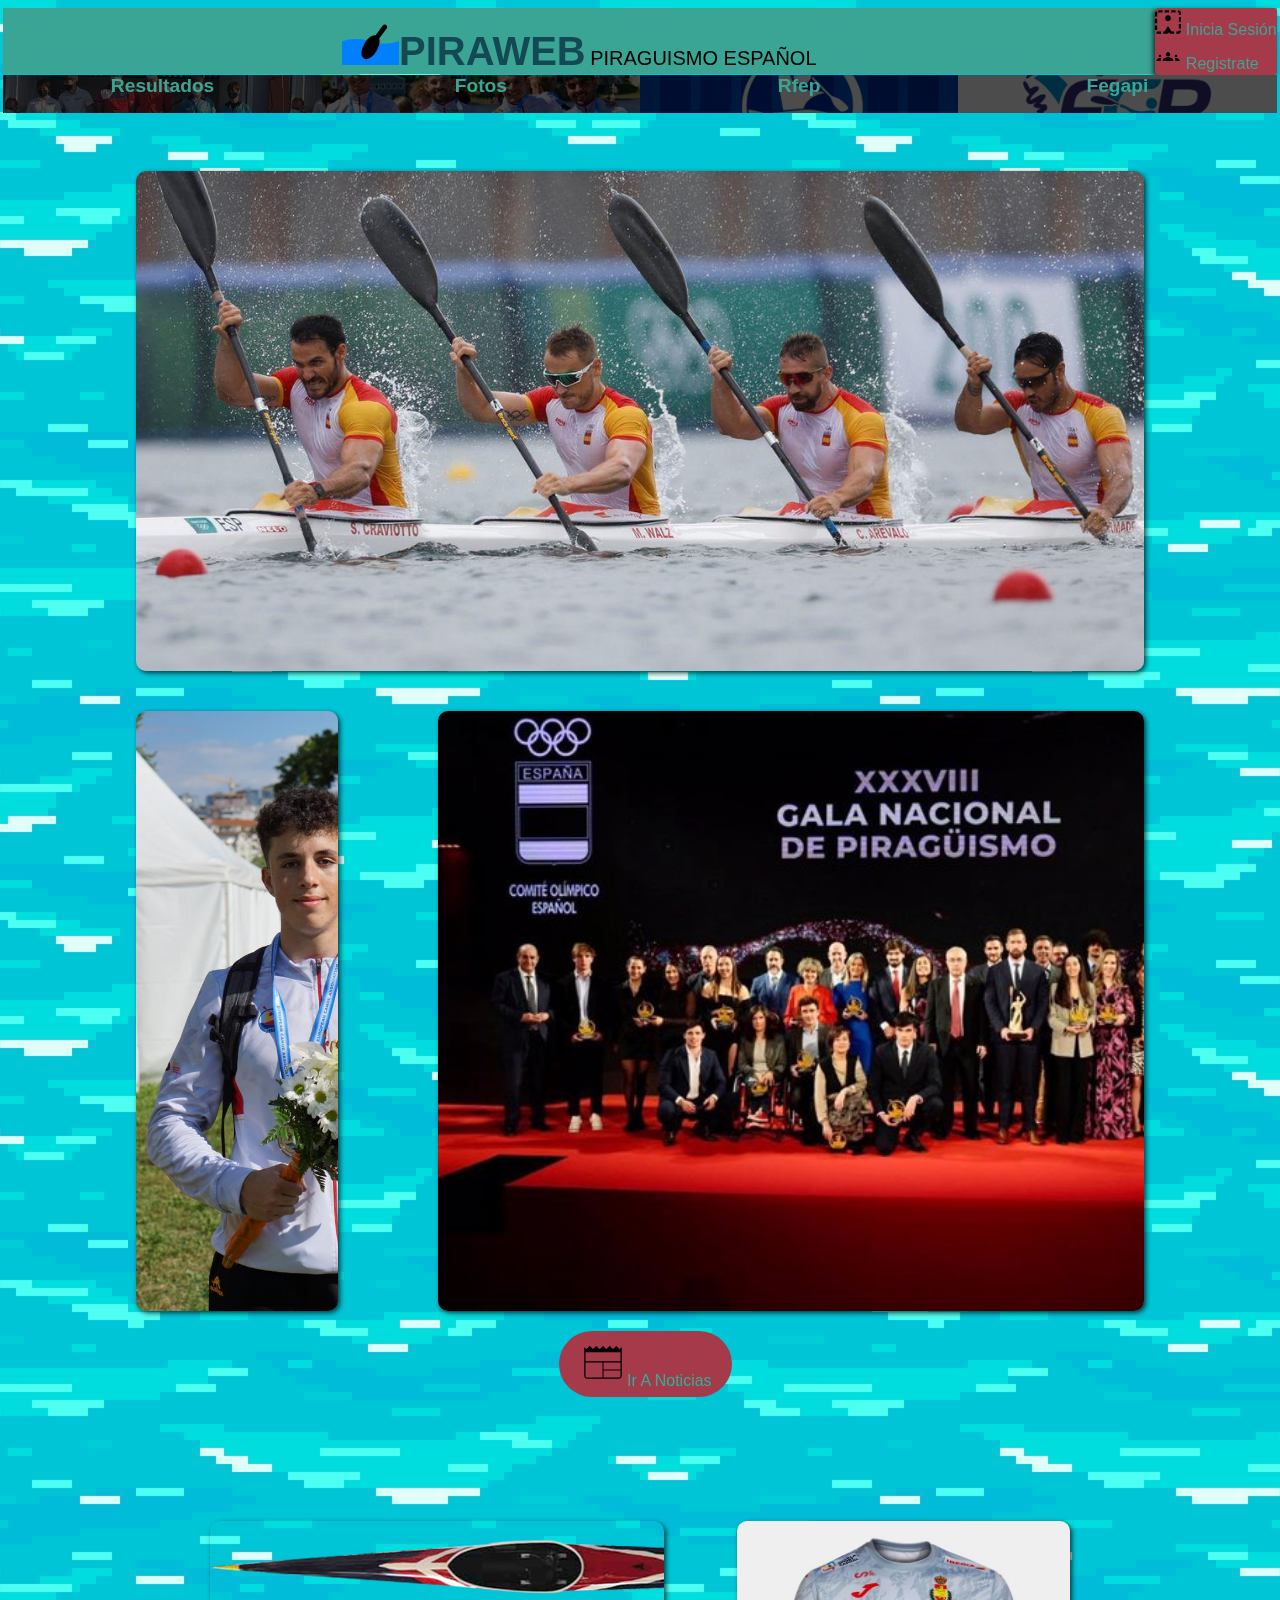
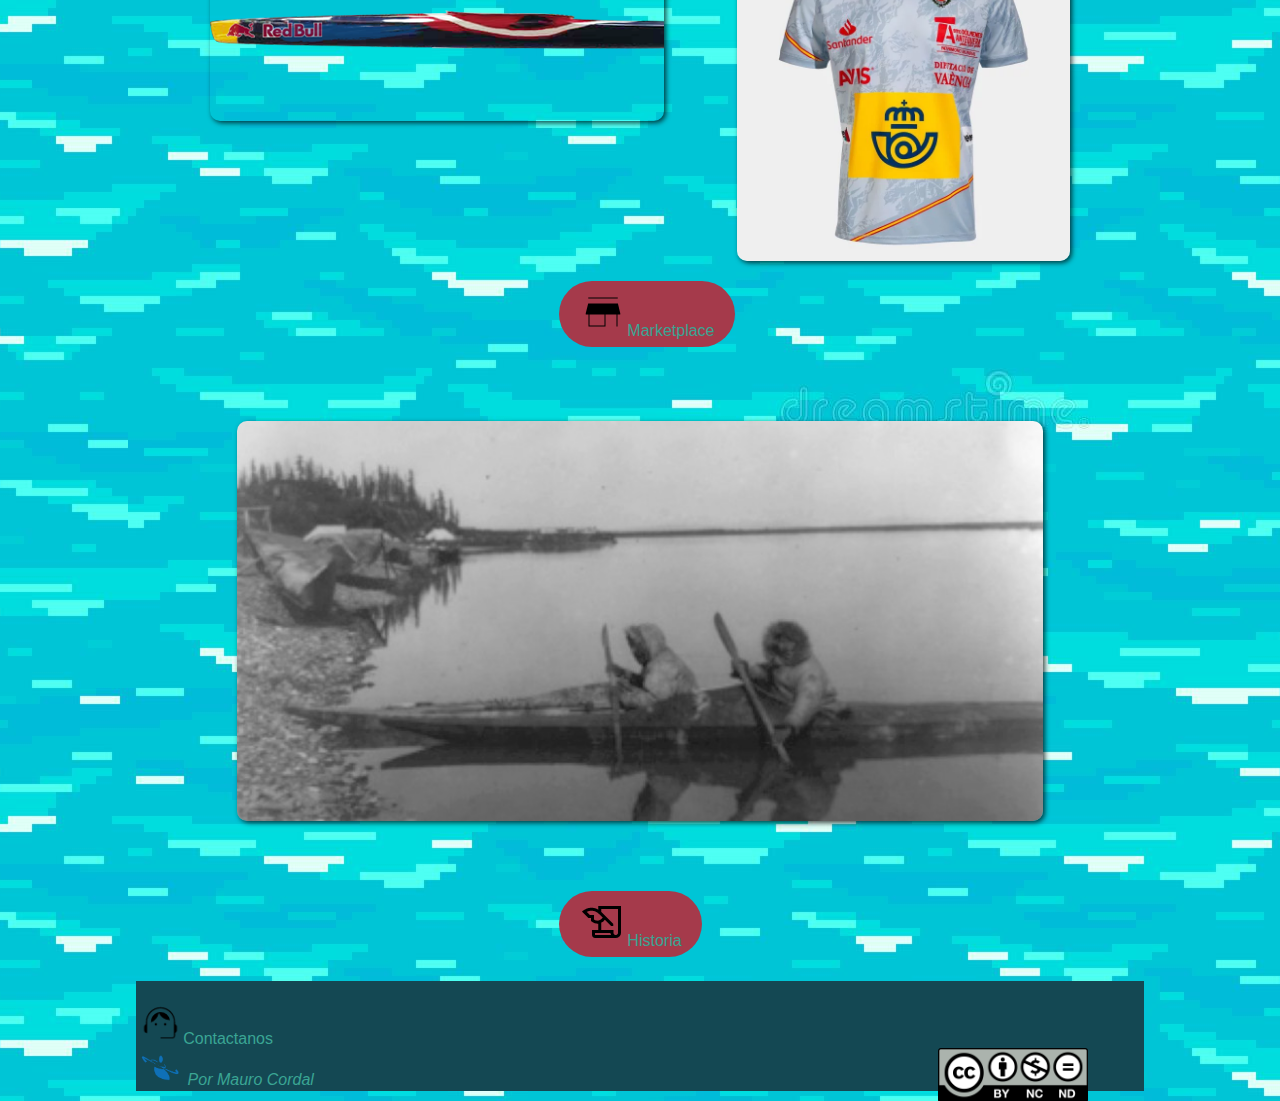
<file: index.html>
<!DOCTYPE html>
<html lang="es">
	<head>
		 <meta charset="UTF-8">
		 <link rel="stylesheet" href="assets/css/index.css">
		 <link rel="stylesheet" href="assets/css/style.css">
		 <title>Piraweb</title>
	</head>
	<body>
		<div id="pegajoso">
			<header>
				<a href="index.html" id="ainicio"><img src="./assets/svg/icono.svg" alt="inicio" class="inicio" id="prin"><span id="titulo">Piraweb</span></a>
				<span id="pires">Piraguismo español</span>
				<div id="ses">
					<a href="login.html"><img src="assets/svg/icono2.svg" alt="" class="regis"> inicia sesión</a>
					<a href="registro.html"><img src="assets/img/registro.png" alt="" class="regis"> registrate</a>
				</div>
			</header>
			<nav>
				<!-- cada enlace tendra una foto de fondo relacionada con su tema -->
				<div id="nave1">
				<a href="http://s1.prodain.com/altadispo/fgpkobalto/sportges/polaris/index.php?view=regatas">resultados</a>
				</div>
				<div>
					<a href="https://www.flickr.com/photos/rfepiraguismo">fotos</a>
				</div>
				<div>
					<a href="https://rfep.es/">rfep</a>

				</div>
				<div>
					<a href="https://www.fegapi.es/">fegapi</a>

				</div>
			</nav>
		</div>
		<section id="noti"class="ind">
			<div>
				<p>El mejor noticiero sobre piraguismo</p>
				<!-- <img src="./assets/img/podio.jpg" alt="podio español"> -->
			</div>
			<div>
				<p>Sigue toda la carrera deportiva de las jovenes promesas de nuestro pais</p>
				<!-- <img src="./assets/img/podio.jpg" alt="podio español"> -->
			</div>
			<div>
				<p>Enterate de todo antes que nadie, consulta los resultados de nuestros representantes o de las nuevas medidas de la federacion y descubre la forma de entrenar y aprende todo sobre las tecnicas de los profesionales</p>
				<!-- <img src="./assets/img/podio.jpg" alt="podio español"> -->
			</div>
		</section>
		<a href="blog.html" class="ov-btn-grow-skew-reverse"><img src="assets/img/noticias.png" alt="">ir a noticias</a>

		<section id="mark"class="ind">
			<div>
				<p>Encuentra grandes ofertas para comprar productos de este deporte o vender los tuyos, una pala o cualquier otra cosa y ademas te ganas un dinerito</p>
			</div>
			<div>
				<p>Compra con grandes ofertas los productos oficiales de la seleccion, clubs o marcas</p>
			</div>
		</section>
		<a href="muestrario.html" class="ov-btn-grow-skew-reverse"><img src="assets/img/tienda.png" alt="tienda">Marketplace</a>
		<section id="hist" class="ind">
			<div>
				<p>Aprende sobre los comienzos de este deporte</p>
			</div>
		</section>
		<a href="extra.html" class="ov-btn-grow-skew-reverse"><img src="assets/img/hist0.png" alt="tienda">Historia</a>
		<footer>
			<hr>
			<a href="contacto.html" ><img src="assets/img/contacta.png" alt="Contactanos" class="inicio">Contactanos</a><br>
			<a href="index.html" id="ainicio"><img src="assets/img/imglogo.png" alt="inicio" class="inicio"><address> por Mauro Cordal</address></a>
			<img src="./assets/img/cc.png" alt="licencia cc" id="pie">
		</footer>
	</div>
	</body>
</html>
</file>
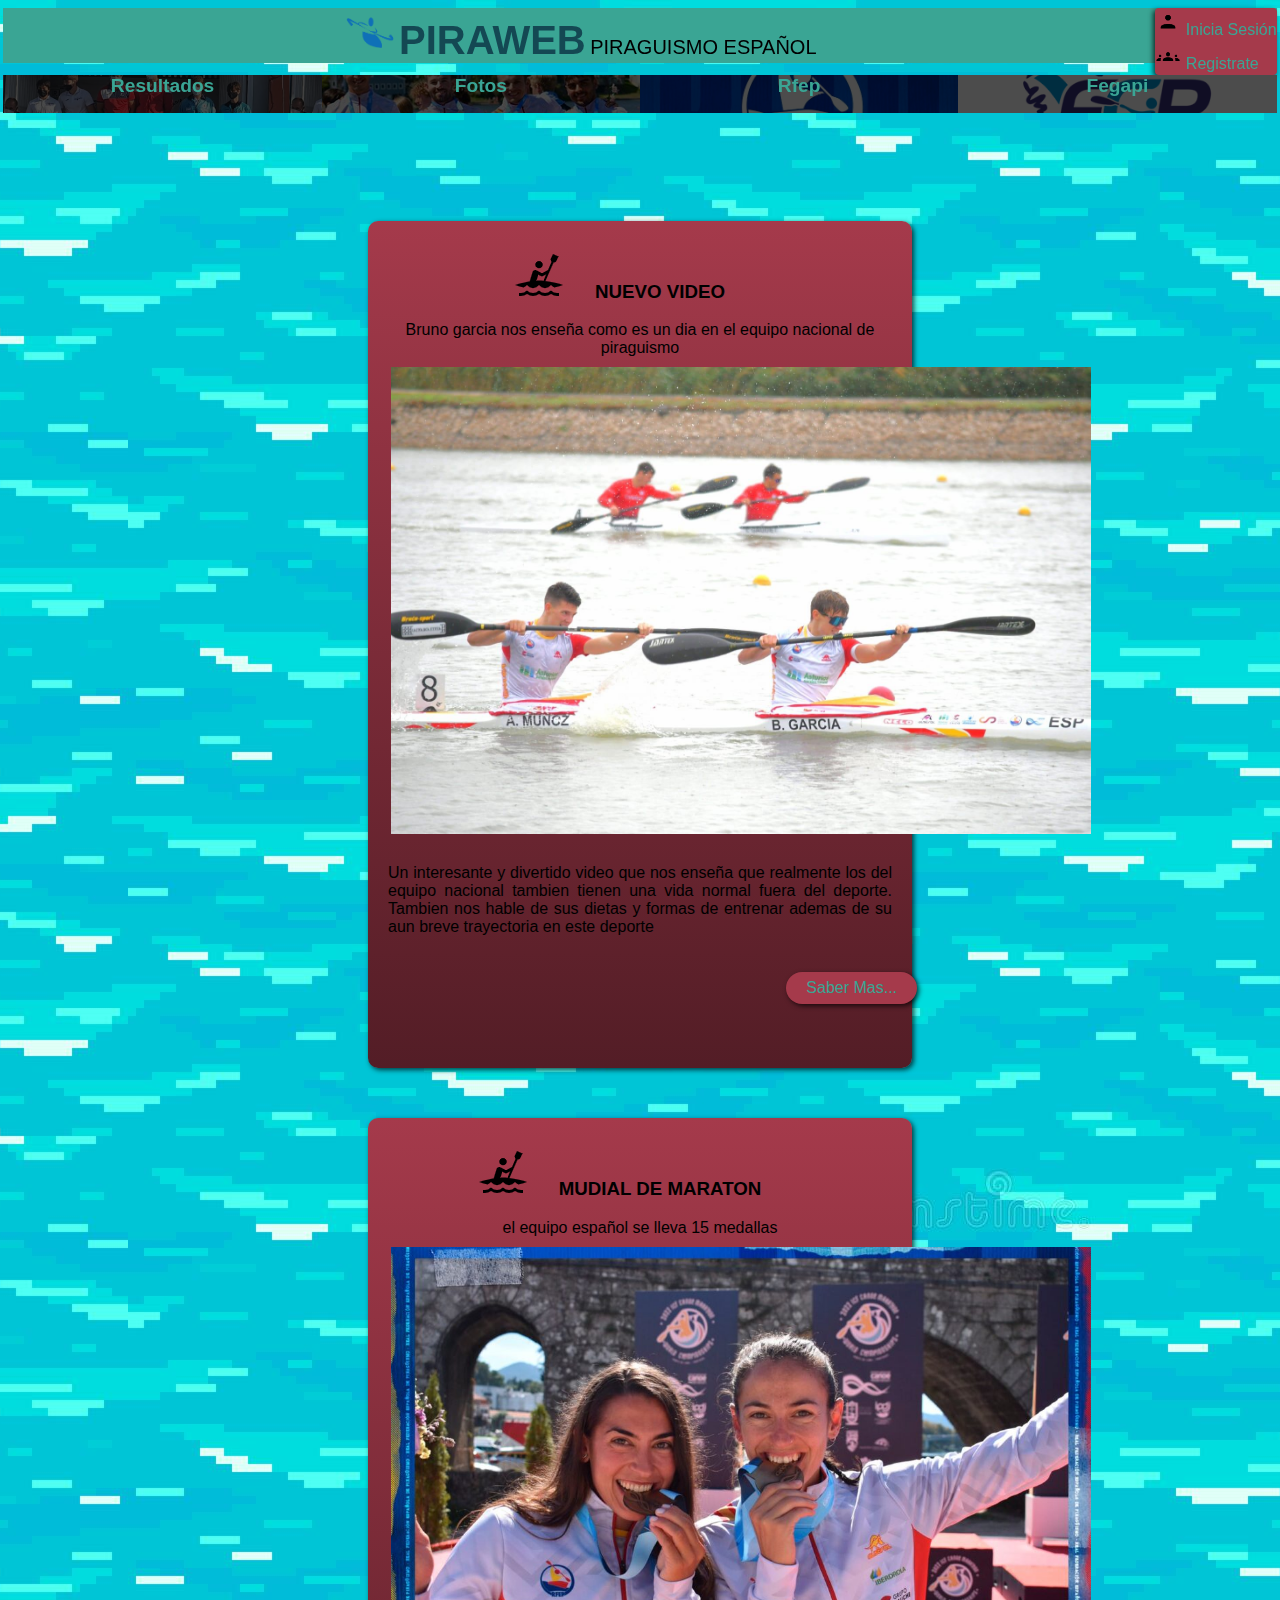
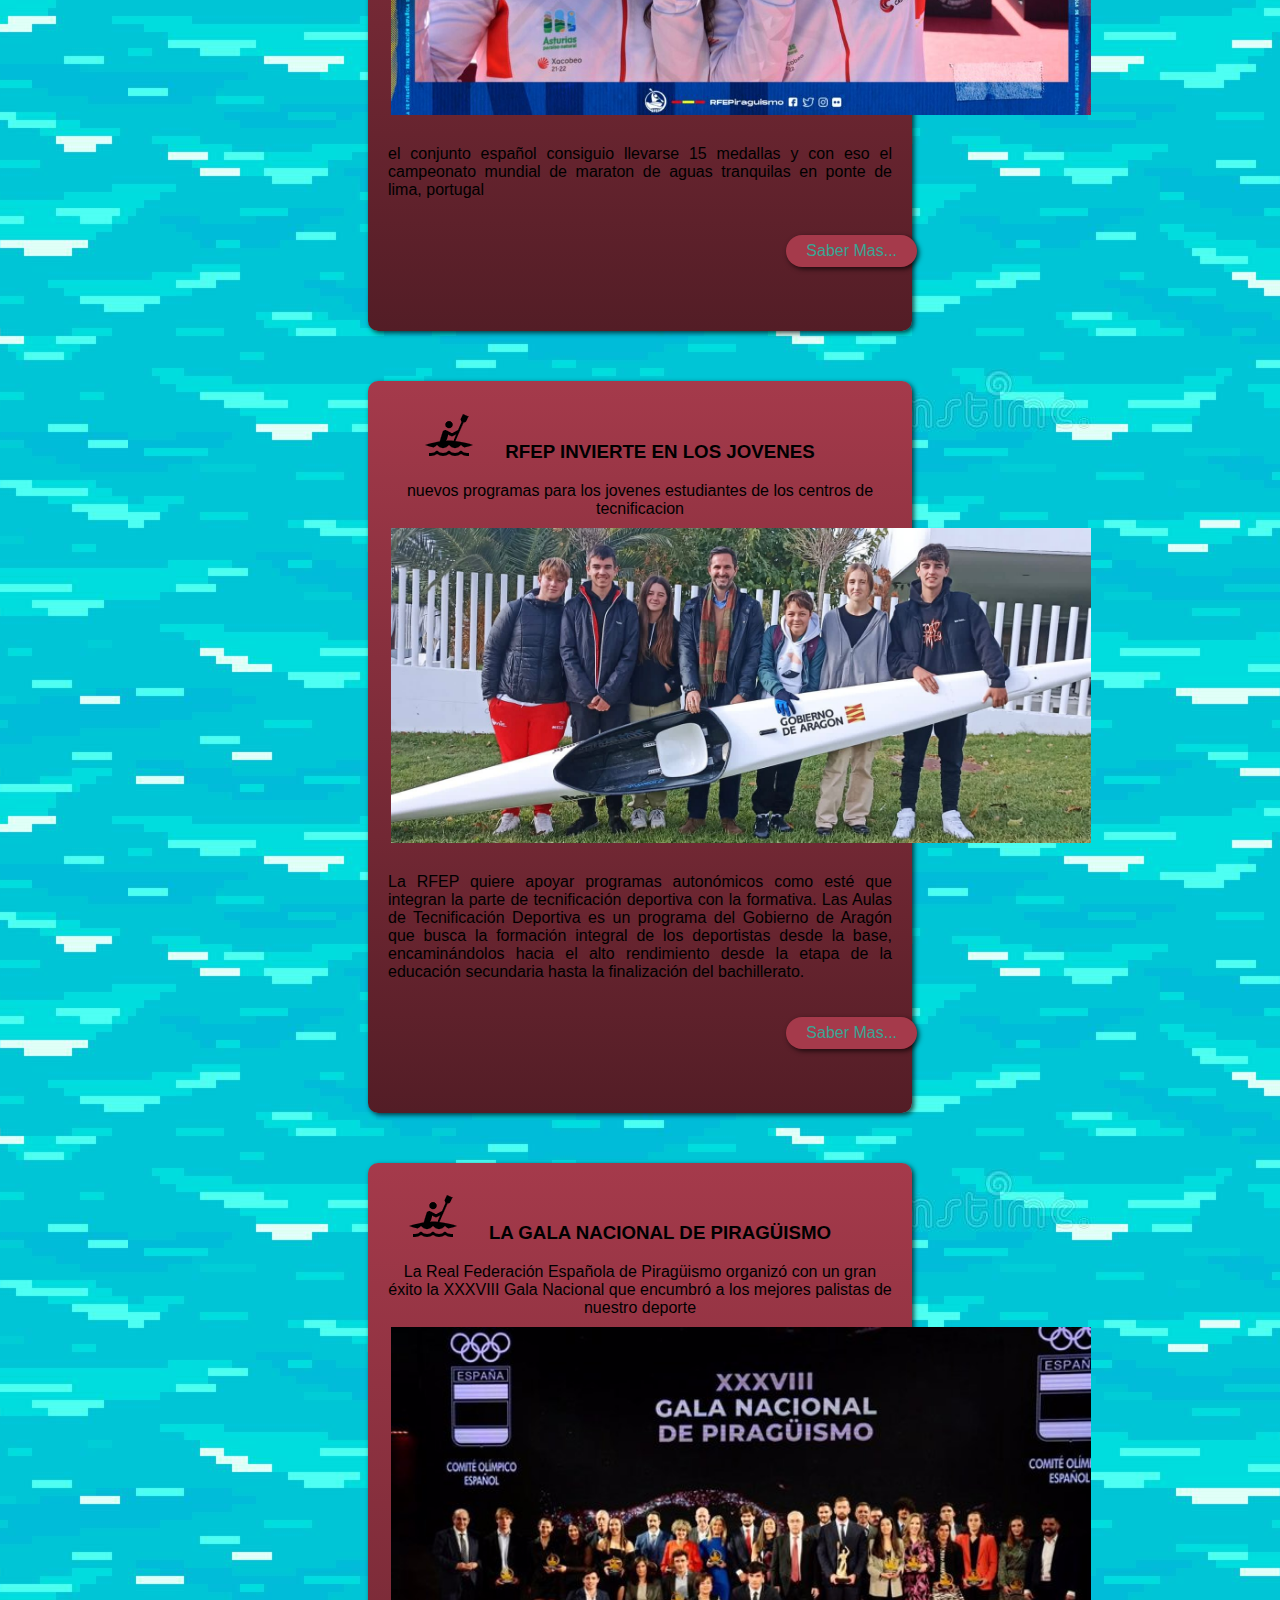
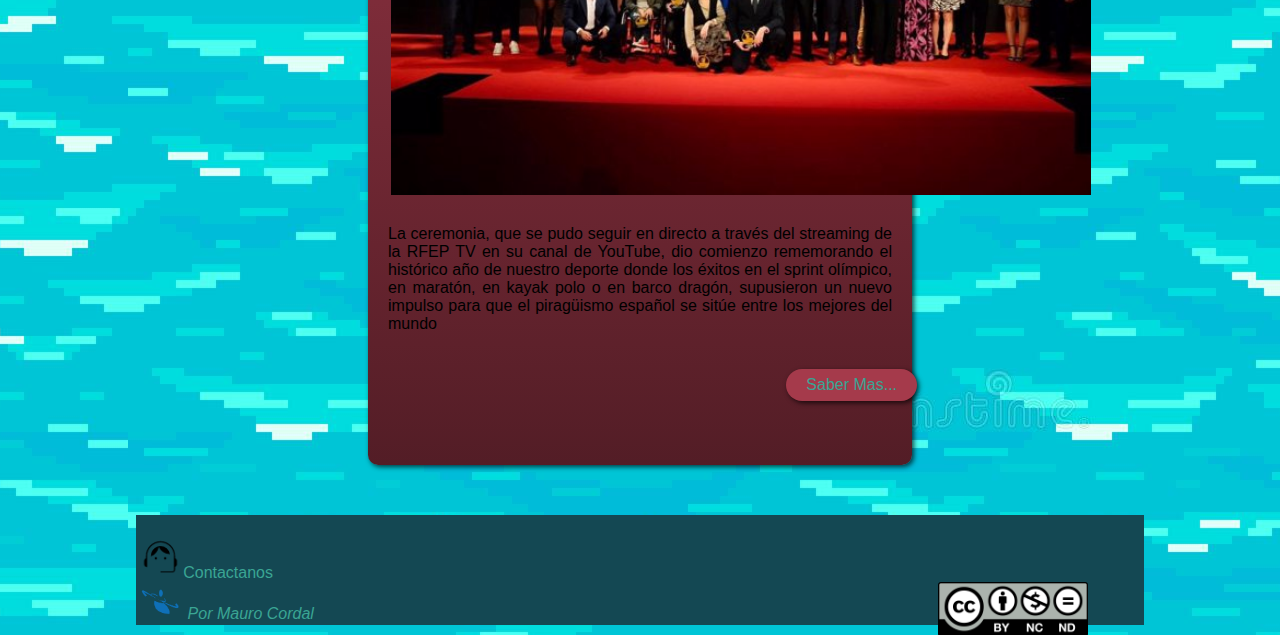
<file: blog.html>
<!DOCTYPE html>
<html lang="es">
	<head>
		 <meta charset="UTF-8">
		 <link rel="stylesheet" href="assets/css//blog.css">
		 <link rel="stylesheet" href="assets/css/style.css">
		 <title>Piraweb</title>
	</head>
	<body>
		<div id="pegajoso">
			<header>
				<a href="index.html" id="ainicio"><img src="assets/img/imglogo.png" alt="inicio" class="inicio" id="prin"><span id="titulo">Piraweb</span></a>
				<span id="pires">Piraguismo español</span>
				<div id="ses">
					<a href="login.html"><img src="assets/img/inicia.png" alt="" class="regis"> inicia sesión</a>
					<a href="registro.html"><img src="assets/img/registro.png" alt="" class="regis"> registrate</a>
				</div>
			</header>
			<nav>
				<!-- cada enlace tendra una foto de fondo relacionada con su tema -->
				<div id="nave1">
				<a href="http://s1.prodain.com/altadispo/fgpkobalto/sportges/polaris/index.php?view=regatas">resultados</a>
				</div>
				<div>
					<a href="https://www.flickr.com/photos/rfepiraguismo">fotos</a>
				</div>
				<div>
					<a href="https://rfep.es/">rfep</a>

				</div>
				<div>
					<a href="https://www.fegapi.es/">fegapi</a>

				</div>
			</nav>
		</div>
		<article>
			<h3>nuevo video</h3>
			<div class="descripcion">Bruno garcia nos enseña como es un dia en el equipo nacional de piraguismo</div>
			<img class="blog" src="./assets/img/blog1.jpg" alt="caratula del video">
			<p>Un interesante y divertido video que nos enseña que realmente los del equipo nacional tambien tienen una vida normal fuera del deporte. Tambien nos hable de sus dietas y formas de entrenar ademas de su aun breve trayectoria en este deporte</p>
			<a href="https://www.youtube.com/watch?v=urh3ub0vXGw"  class="ov-btn-grow-skew-reverse">Saber mas...</a>
		</article>
		<article>
			<h3>mudial de maraton</h3>
			<div class="descripcion">el equipo español se lleva 15 medallas</div>
			<img class="blog" src="./assets/img/blog2.jpeg" alt="noticia">
			<p>el conjunto español consiguio llevarse 15 medallas y con eso el campeonato mundial de maraton de aguas tranquilas en ponte de lima, portugal</p>
			<a href="https://rfep.es/espana-conquista-15-medallas-en-el-mundial-de-maraton/" class="ov-btn-grow-skew-reverse">Saber mas...</a>
		</article>
		<article>
			<h3>rfep invierte en los jovenes</h3>
			<div class="descripcion">nuevos programas para los jovenes estudiantes de los centros de tecnificacion</div>
			<img class="blog" src="./assets/img/blog3.jpeg" alt="noticia">
			<p>La RFEP quiere apoyar programas autonómicos como esté que integran la parte de tecnificación deportiva con la formativa. Las Aulas de Tecnificación Deportiva es un programa del Gobierno de Aragón que busca la formación integral de los deportistas desde la base, encaminándolos hacia el alto rendimiento desde la etapa de la educación secundaria hasta la finalización del bachillerato.</p>
			<a href="https://rfep.es/la-rfep-da-apoyo-al-programa-aulas-de-tecnificacion-deportiva/" class="ov-btn-grow-skew-reverse">Saber mas...</a>
		</article>
		<article>
			<h3>La Gala Nacional de Piragüismo</h3>
			<div class="descripcion">La Real Federación Española de Piragüismo organizó con un gran éxito la XXXVIII Gala Nacional que encumbró a los mejores palistas de nuestro deporte</div>
			<img class="blog" src="./assets/img/ind3.jpg" alt="noticia">
			<p>La ceremonia, que se pudo seguir en directo a través del streaming de la RFEP TV en su canal de YouTube, dio comienzo rememorando el histórico año de nuestro deporte donde los éxitos en el sprint olímpico, en maratón, en kayak polo o en barco dragón, supusieron un nuevo impulso para que el piragüismo español se sitúe entre los mejores del mundo</p>
			<a href="https://rfep.es/la-rfep-da-apoyo-al-programa-aulas-de-tecnificacion-deportiva/" class="ov-btn-grow-skew-reverse">Saber mas...</a>
		</article>
		<footer>
			<hr>
			<a href="contacto.html" ><img src="assets/img/contacta.png" alt="Contactanos" class="inicio">Contactanos</a><br>
			<a href="index.html" id="ainicio"><img src="assets/img/imglogo.png" alt="inicio" class="inicio" ><address> por Mauro Cordal</address></a>
			<img src="./assets/img/cc.png" alt="licencia cc" id="pie">
		</footer>
	</body>
</html>
</file>
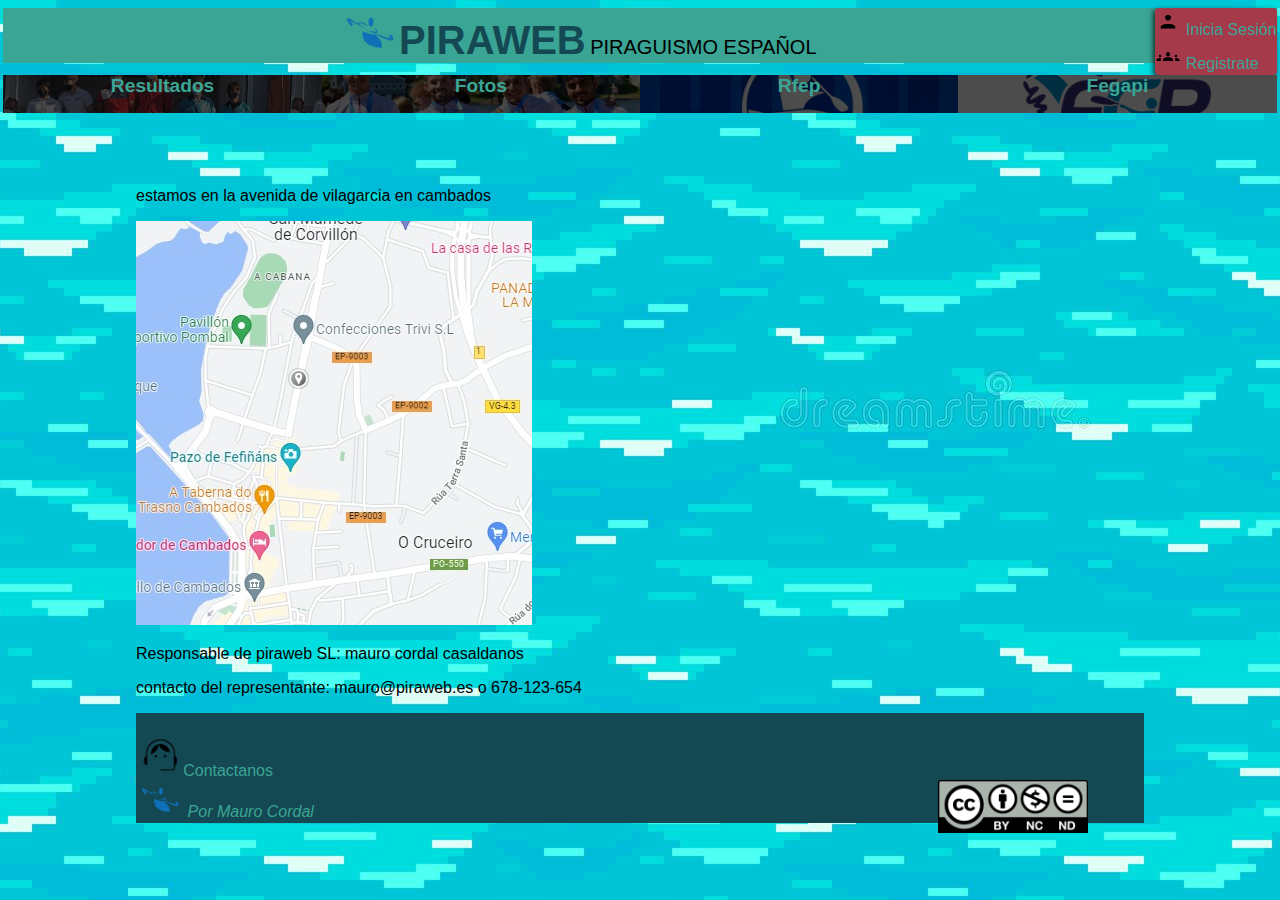
<file: contacto.html>
<!DOCTYPE html>
<html lang="es">
	<head>
		 <link rel="stylesheet" href="assets/css/style.css">
		 <meta charset="UTF-8">
		 <title>piraweb</title>
	</head>
	<body>
		<div id="pegajoso">
			<header>
				<a href="index.html" id="ainicio"><img src="assets/img/imglogo.png" alt="inicio" class="inicio"><span id="titulo">Piraweb</span></a>
				<span id="pires">Piraguismo español</span>
				<div id="ses">
					<a href="login.html"><img src="assets/img/inicia.png" alt="" class="regis"> inicia sesión</a>
					<a href="registro.html"><img src="assets/img/registro.png" alt="" class="regis"> registrate</a>
				</div>
			</header>
			<nav>
				<!-- cada enlace tendra una foto de fondo relacionada con su tema -->
				<div id="nave1">
				<a href="http://s1.prodain.com/altadispo/fgpkobalto/sportges/polaris/index.php?view=regatas">resultados</a>
				</div>
				<div>
					<a href="https://www.flickr.com/photos/rfepiraguismo">fotos</a>
				</div>
				<div>
					<a href="https://rfep.es/">rfep</a>

				</div>
				<div>
					<a href="https://www.fegapi.es/">fegapi</a>

				</div>
			</nav>
		</div>
		<div>
			<p>estamos en la avenida de vilagarcia en cambados</p>
			<img src="./assets/img/dire.jpg" alt="pisos">
			<p>Responsable de piraweb SL: mauro cordal casaldanos</p>
			<p>contacto del representante: mauro@piraweb.es o 678-123-654</p>
		</div>
		<footer>
			<hr>
			<a href="contacto.html" ><img src="assets/img/contacta.png" alt="Contactanos" class="inicio">Contactanos</a><br>
			<a href="index.html" id="ainicio"><img src="assets/img/imglogo.png" alt="inicio" class="inicio"><address> por Mauro Cordal</address></a>
			<img src="./assets/img/cc.png" alt="licencia cc" id="pie">
		</footer>
	</body>
</html>
</file>
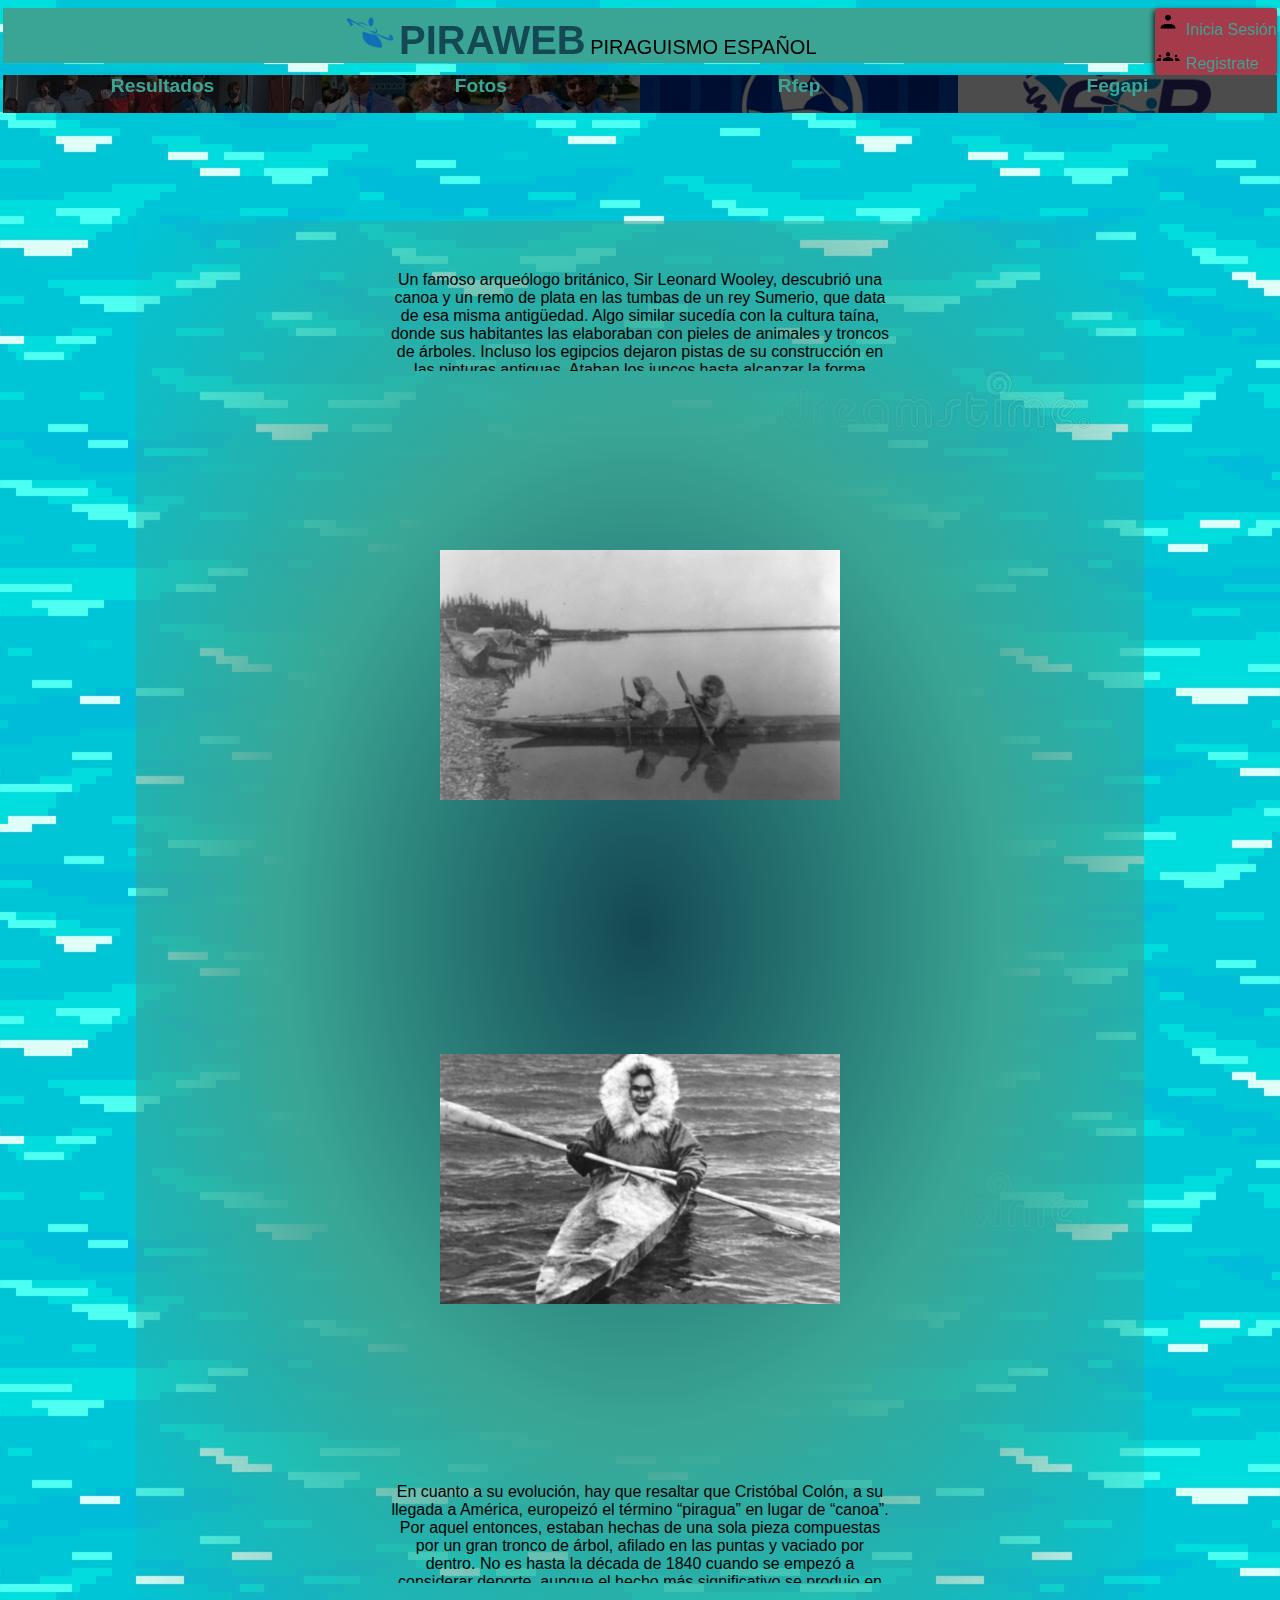
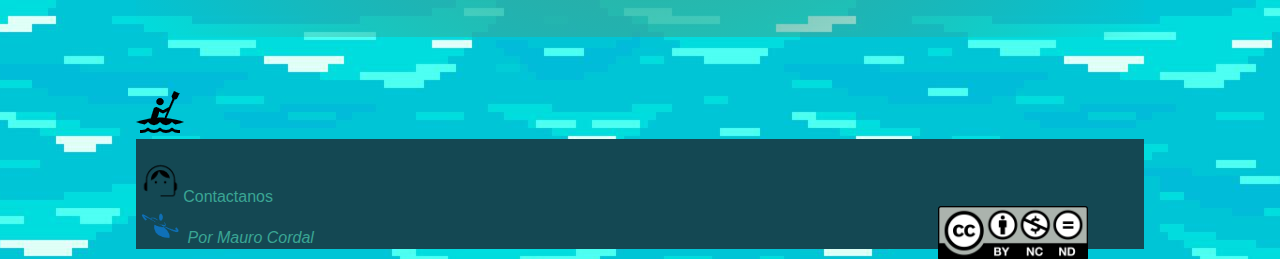
<file: extra.html>
<!DOCTYPE html>
<html lang="es">
	<head>
		 <meta charset="UTF-8">
		 <link rel="stylesheet" href="assets/css/extra.css">
		 <link rel="stylesheet" href="assets/css/style.css">
		 <title>Piraweb</title>
	</head>
	<body>
		<div id="pegajoso">
			<header>
				<a href="index.html" id="ainicio"><img src="assets/img/imglogo.png" alt="inicio" class="inicio" id="prin"><span id="titulo">Piraweb</span></a>
				<span id="pires">Piraguismo español</span>
				<div id="ses">
					<a href="login.html"><img src="assets/img/inicia.png" alt="" class="regis"> inicia sesión</a>
					<a href="registro.html"><img src="assets/img/registro.png" alt="" class="regis"> registrate</a>
				</div>
			</header>
			<nav>
				<!-- cada enlace tendra una foto de fondo relacionada con su tema -->
				<div id="nave1">
				<a href="http://s1.prodain.com/altadispo/fgpkobalto/sportges/polaris/index.php?view=regatas">resultados</a>
				</div>
				<div>
					<a href="https://www.flickr.com/photos/rfepiraguismo">fotos</a>
				</div>
				<div>
					<a href="https://rfep.es/">rfep</a>

				</div>
				<div>
					<a href="https://www.fegapi.es/">fegapi</a>

				</div>
			</nav>
		</div>
        <div id="pag">
			<div>
				<p>Un famoso arqueólogo británico, Sir Leonard Wooley, descubrió una canoa y un remo de plata en las tumbas de un rey Sumerio, que data de esa misma antigüedad. Algo similar sucedía con la cultura taína, donde sus habitantes las elaboraban con pieles de animales y troncos de árboles. Incluso los egipcios dejaron pistas de su construcción en las pinturas antiguas. Ataban los juncos hasta alcanzar la forma deseada para desplazarse por los ríos.
					De cualquier manera, la idea de montar sobre “una embarcación sin cubierta”, como definió en su día Garcilaso de la Vega, es muy antigua. Tanto como la necesidad del hombre de desplazarse sobre el agua.</p>
				<img src="./assets/img/hist.jpg" alt="">
			</div>
			<div>
				<img src="./assets/img/hist2.jpg" alt="">
				<p>En cuanto a su evolución, hay que resaltar que Cristóbal Colón, a su llegada a América, europeizó el término “piragua” en lugar de “canoa”. Por aquel entonces, estaban hechas de una sola pieza compuestas por un gran tronco de árbol, afilado en las puntas y vaciado por dentro.
					No es hasta la década de 1840 cuando se empezó a considerar deporte, aunque el hecho más significativo se produjo en 1865 gracias a John MacGregor. Este abogado inglés construyó el kayak Rob Roy con el que navegó por los ríos de gran parte de Europa y África ayudado con un remo de doble pala.
					Dados los increíbles avances como el de William Fronde (a más largura del kayak, más velocidad), se formalizó como deporte olímpico en los JJOO de Berlín en 1936. En España no fue hasta 1959 cuando se creó la Federación Española de Piragüismo, solicitado por varios clubes para reclamar su importancia como deporte.
					A día de hoy, gracias al avance de la tecnología y la construcción de mejores materiales, permite que se pueda practicar en distintas modalidades.</p>
			</div>
		</div>
		<img src="./assets/img/kaya.png" alt="" id="kaya">
        <footer>
			<hr>
			<a href="contacto.html" ><img src="assets/img/contacta.png" alt="Contactanos" class="inicio">Contactanos</a><br>
			<a href="index.html" id="ainicio"><img src="assets/img/imglogo.png" alt="inicio" class="inicio"><address> por Mauro Cordal</address></a>
			<img src="./assets/img/cc.png" alt="licencia cc" id="pie">
		</footer>
	</body>
</html>
</file>
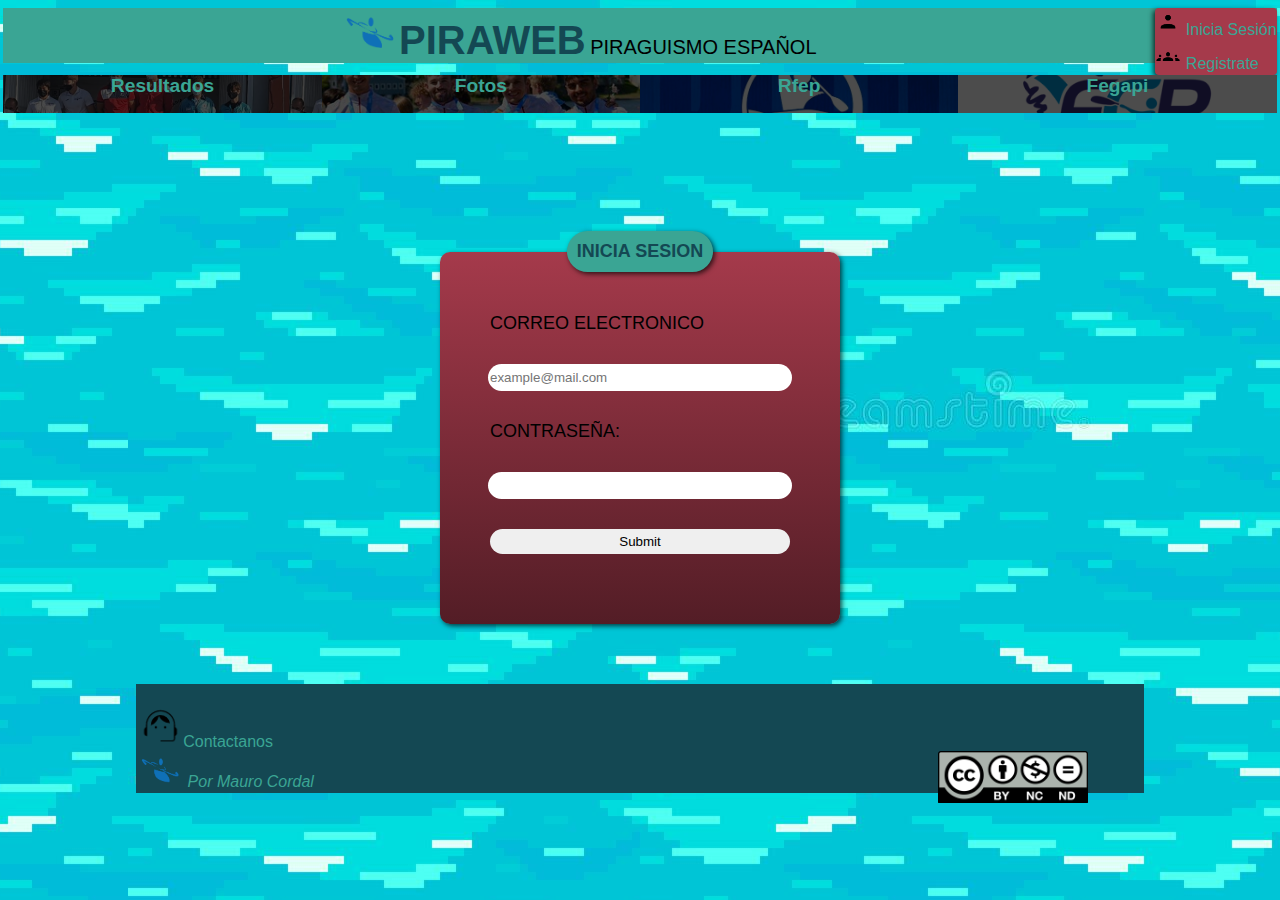
<file: login.html>
<!DOCTYPE html>
<html lang="es">
	<head>
		<link rel="stylesheet" href="assets/css/form.css">
		<link rel="stylesheet" href="assets/css/style.css">
		 <meta charset="UTF-8">
		 <title>Piraweb</title>
	</head>
	<body>
		<div id="pegajoso">
			<header>
				<a href="index.html" id="ainicio"><img src="assets/img/imglogo.png" alt="inicio" class="inicio" id="prin"><span id="titulo">Piraweb</span></a>
				<span id="pires">Piraguismo español</span>
				<div id="ses">
					<a href="login.html"><img src="assets/img/inicia.png" alt="" class="regis"> inicia sesión</a>
					<a href="registro.html"><img src="assets/img/registro.png" alt="" class="regis"> registrate</a>
				</div>
			</header>
			<nav>
				<!-- cada enlace tendra una foto de fondo relacionada con su tema -->
				<div id="nave1">
				<a href="http://s1.prodain.com/altadispo/fgpkobalto/sportges/polaris/index.php?view=regatas">resultados</a>
				</div>
				<div>
					<a href="https://www.flickr.com/photos/rfepiraguismo">fotos</a>
				</div>
				<div>
					<a href="https://rfep.es/">rfep</a>

				</div>
				<div>
					<a href="https://www.fegapi.es/">fegapi</a>

				</div>
			</nav>
		</div>
		<form><fieldset>
			<legend>inicia sesion</legend>
			<label for="email">Correo electronico</label>
			<input type="email" id="email" name="email" placeholder="example@mail.com" required>
			<label for="ps1">Contraseña:</label>
            <input type="password" name="ps1" id="ps1" required>
			<input type="submit">
		</fieldset></form>

		<footer>
			<hr>
			<a href="contacto.html" ><img src="assets/img/contacta.png" alt="Contactanos" class="inicio">Contactanos</a><br>
			<a href="index.html" id="ainicio"><img src="assets/img/imglogo.png" alt="inicio" class="inicio"><address> por Mauro Cordal</address></a>
			<img src="./assets/img/cc.png" alt="licencia cc" id="pie">
		</footer>
	</body>
</html>
</file>
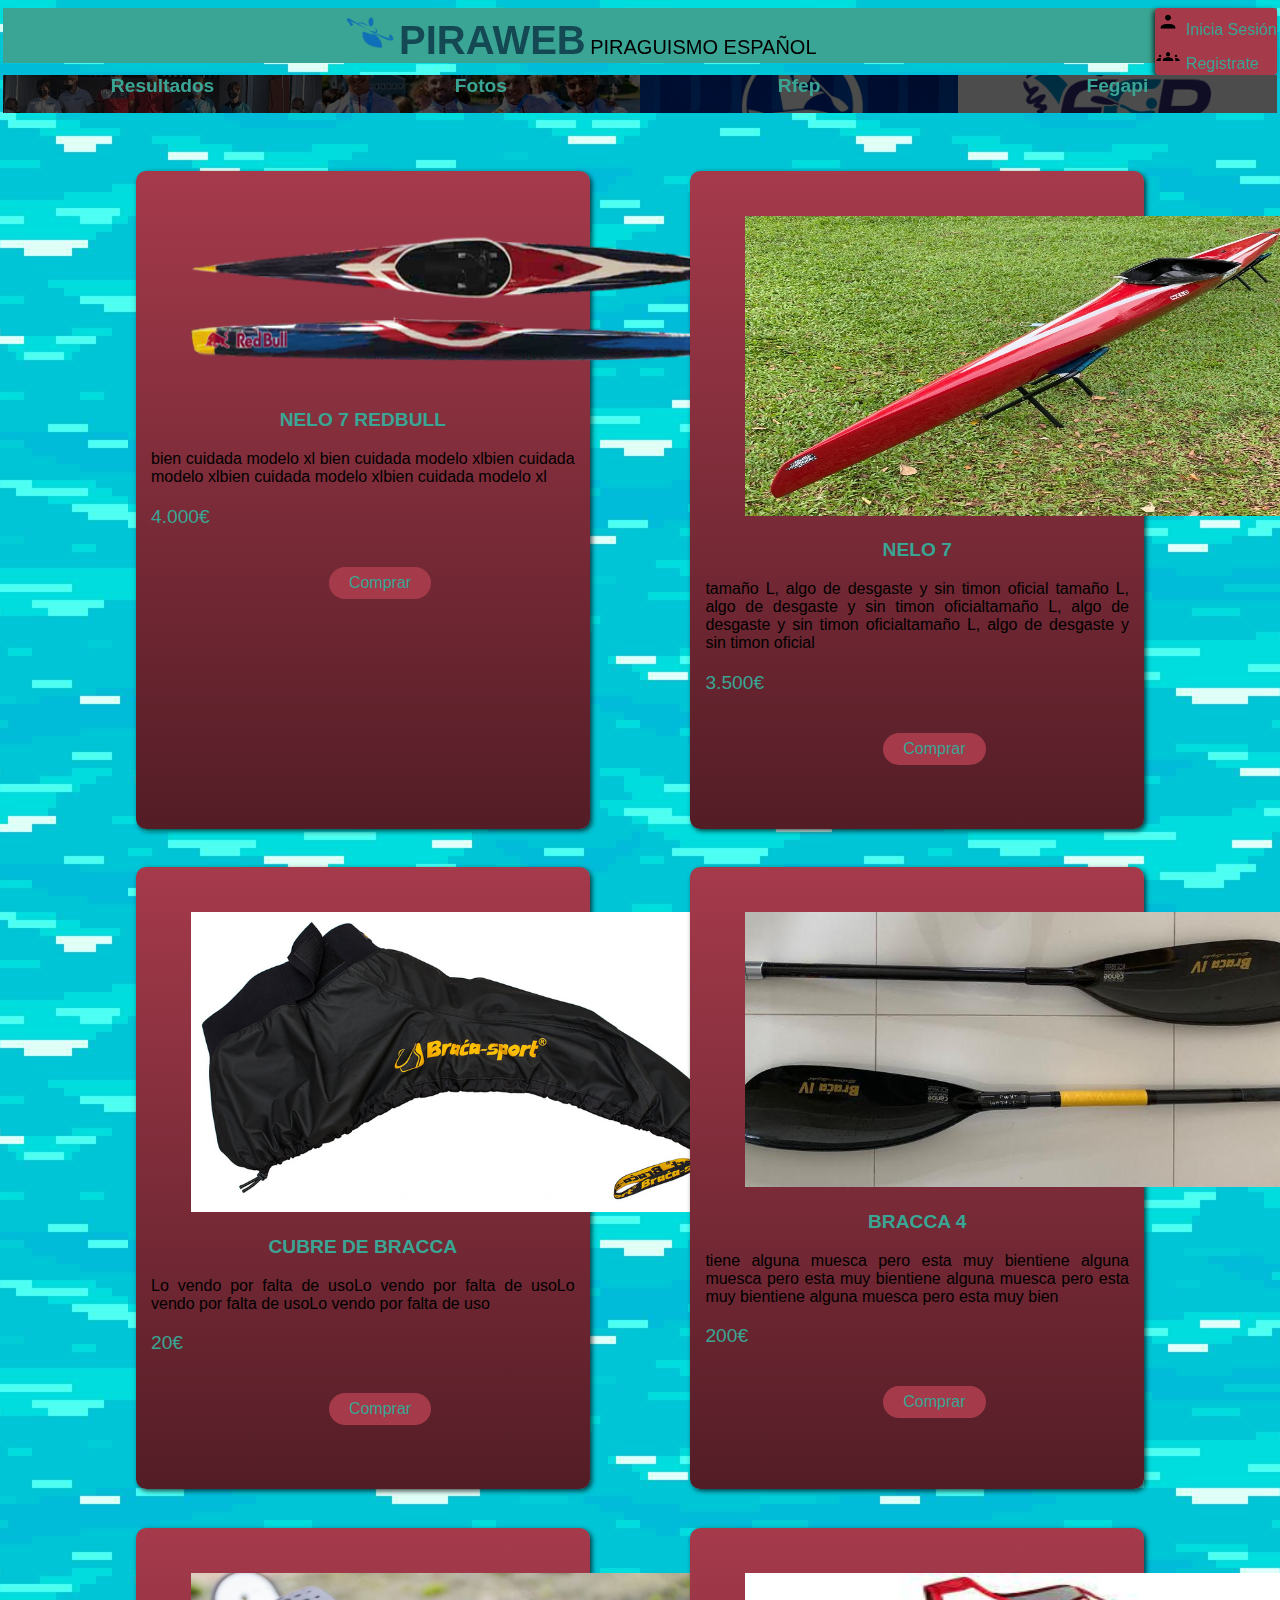
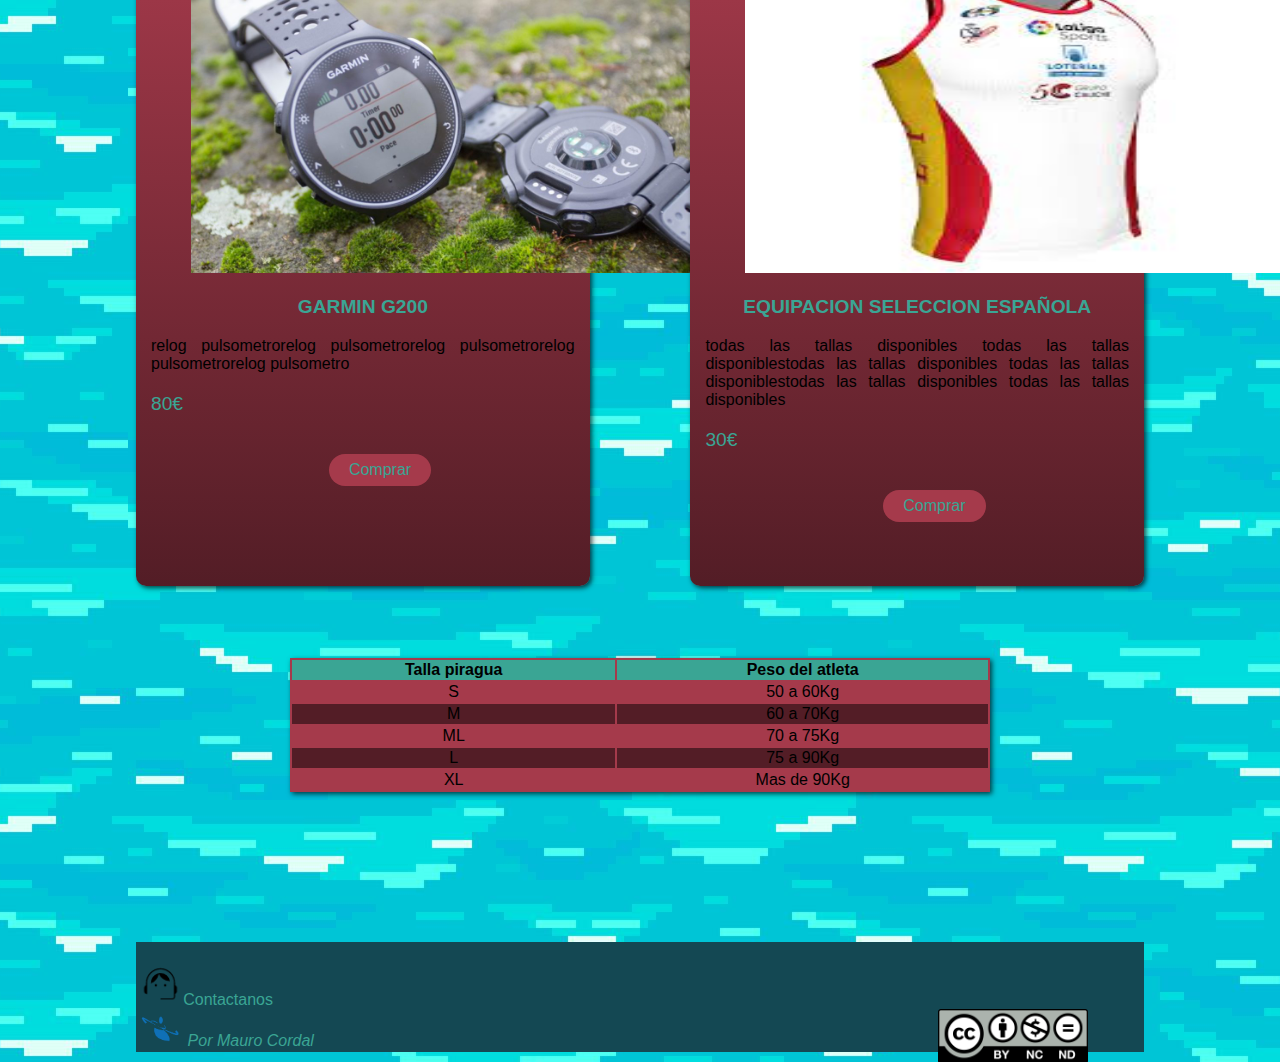
<file: muestrario.html>
<!DOCTYPE html>
<html lang="es">
	<head>
		 <link rel="stylesheet" href="assets/css/muestrario.css">
		 <link rel="stylesheet" href="assets/css/style.css">
		 <meta charset="UTF-8">
		 <title>Piraweb</title>
	</head>
	<body>
		<div id="pegajoso">
			<header>
				<a href="index.html" id="ainicio"><img src="assets/img/imglogo.png" alt="inicio" class="inicio"><span id="titulo">Piraweb</span></a>
				<span id="pires">Piraguismo español</span>
				<div id="ses">
					<a href="login.html"><img src="assets/img/inicia.png" alt="" class="regis"> inicia sesión</a>
					<a href="registro.html"><img src="assets/img/registro.png" alt="" class="regis"> registrate</a>
				</div>
			</header>
			<nav>
				<!-- cada enlace tendra una foto de fondo relacionada con su tema -->
				<div id="nave1">
				<a href="http://s1.prodain.com/altadispo/fgpkobalto/sportges/polaris/index.php?view=regatas">resultados</a>
				</div>
				<div>
					<a href="https://www.flickr.com/photos/rfepiraguismo">fotos</a>
				</div>
				<div>
					<a href="https://rfep.es/">rfep</a>

				</div>
				<div>
					<a href="https://www.fegapi.es/">fegapi</a>
				</div>
			</nav>
		</div>

		<!-- este section es donde aparecen los articulos a la venta que ponen usuarios o empresas, cada articulo es un div -->
		<section>
			<div>
				<img src="./assets/img/publi1.png" alt="publicacion">
				<p class="nomproducto">nelo 7 redbull</p>
				<p class="desproducto">bien cuidada modelo xl bien cuidada modelo xlbien cuidada modelo xlbien cuidada modelo xlbien cuidada modelo xl</p>

				<p class="precio">4.000€</p>
				<a href="" class="ov-btn-grow-skew-reverse">comprar</a>
			</div>
			<div>
				<img src="./assets/img/publi2.jpg" alt="publicacion">
				<p class="nomproducto">nelo 7</p>
				<p class="desproducto">tamaño L, algo de desgaste y sin timon oficial tamaño L, algo de desgaste y sin timon oficialtamaño L, algo de desgaste y sin timon oficialtamaño L, algo de desgaste y sin timon oficial</p>

				<p class="precio">3.500€</p>
				<a href="" class="ov-btn-grow-skew-reverse">comprar</a>
			</div>
			<div>
				<img src="./assets/img/publi3.png" alt="publicacion">
				<p class="nomproducto">cubre de bracca</p>
				<p class="desproducto">Lo vendo por falta de usoLo vendo por falta de usoLo vendo por falta de usoLo vendo por falta de uso</p>

				<p class="precio">20€</p>
				<a href="" class="ov-btn-grow-skew-reverse">comprar</a>
			</div>
			<div>
				<img src="./assets/img/publi4.jpg" alt="publicacion">
				<p class="nomproducto">bracca 4</p>
				<p class="desproducto">tiene alguna muesca pero esta muy bientiene alguna muesca pero esta muy bientiene alguna muesca pero esta muy bientiene alguna muesca pero esta muy bien</p>

				<p class="precio">200€</p>
				<a href="" class="ov-btn-grow-skew-reverse">comprar</a>
			</div>
			<div>
				<img src="./assets/img/publi5.jpg" alt="publicacion">
				<p class="nomproducto">garmin g200</p>
				<p class="desproducto">relog pulsometrorelog pulsometrorelog pulsometrorelog pulsometrorelog pulsometro</p>

				<p class="precio">80€</p>
				<a href="" class="ov-btn-grow-skew-reverse">comprar</a>
			</div>
			<div>
				<img src="./assets/img/publi6.jpg" alt="publicacion">
				<p class="nomproducto">equipacion seleccion española</p>
				<p class="desproducto"> todas las tallas disponibles todas las tallas disponiblestodas las tallas disponibles todas las tallas disponiblestodas las tallas disponibles todas las tallas disponibles</p>
				<!-- enlace a pagina del chat que no existe -->

				<p class="precio">30€</p>
				<a href="" class="ov-btn-grow-skew-reverse">comprar</a>
			</div>
		</section>
		<table>
			<tr>
				<th>Talla piragua</th>
				<th>Peso del atleta</th>
			</tr>
			<tr>
				<td>S</td>
				<td>50 a 60Kg</td>
			</tr>
			<tr>
				<td>M</td>
				<td>60 a 70Kg</td>
			</tr>
			<tr>
				<td>ML</td>
				<td>70 a 75Kg</td>
			</tr>
			<tr>
				<td>L</td>
				<td>75 a 90Kg</td>
			</tr>
			<tr>
				<td>XL</td>
				<td>Mas de 90Kg</td>
			</tr>
		</table>
		<footer>
			<hr>
			<a href="contacto.html" ><img src="assets/img/contacta.png" alt="Contactanos" class="inicio">Contactanos</a><br>
			<a href="index.html" id="ainicio"><img src="assets/img/imglogo.png" alt="inicio" class="inicio"><address> por Mauro Cordal</address></a>
			<img src="./assets/img/cc.png" alt="licencia cc" id="pie">
		</footer>
	</body>
</html>
</file>
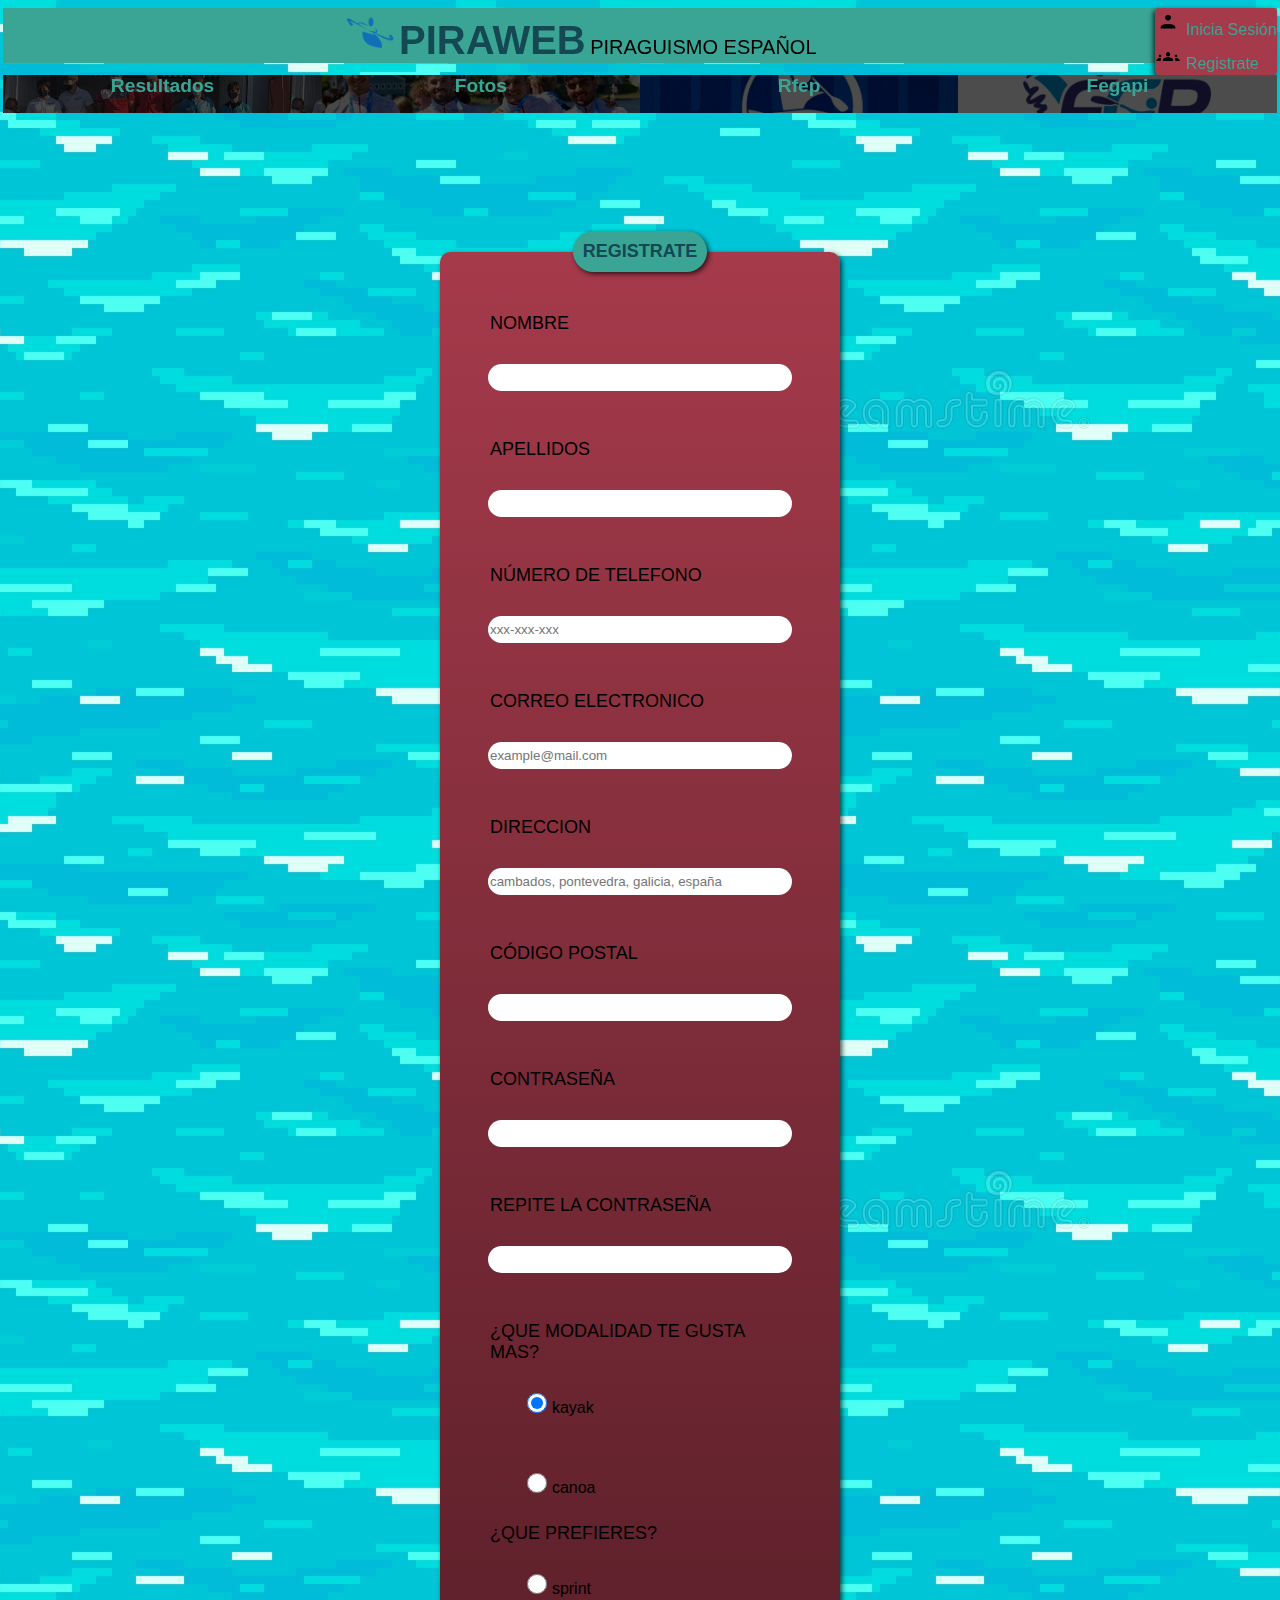
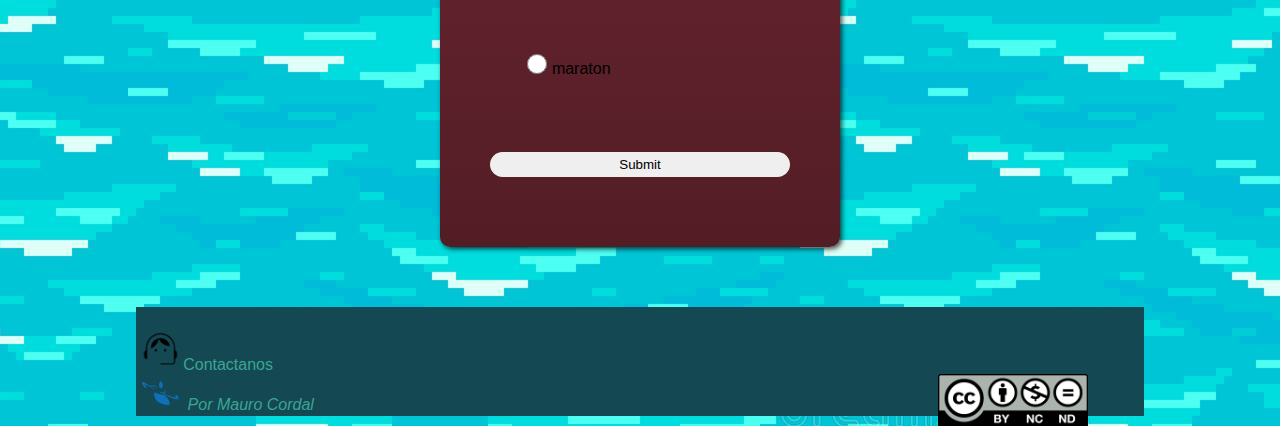
<file: registro.html>
<!DOCTYPE html>
<html lang="es">
	<head>
		 <link rel="stylesheet" href="assets/css/form.css">
		 <link rel="stylesheet" href="assets/css/style.css">
		 <meta charset="UTF-8">
		 <title>Piraweb</title>
	</head>
	<body>
		<div id="pegajoso">
			<header>
				<a href="index.html" id="ainicio"><img src="assets/img/imglogo.png" alt="inicio" class="inicio" id="prin"><span id="titulo">Piraweb</span></a>
				<span id="pires">Piraguismo español</span>
				<div id="ses">
					<a href="login.html"><img src="assets/img/inicia.png" alt="" class="regis"> inicia sesión</a>
					<a href="registro.html"><img src="assets/img/registro.png" alt="" class="regis"> registrate</a>
				</div>
			</header>
			<nav>
				<!-- cada enlace tendra una foto de fondo relacionada con su tema -->
				<div id="nave1">
				<a href="http://s1.prodain.com/altadispo/fgpkobalto/sportges/polaris/index.php?view=regatas">resultados</a>
				</div>
				<div>
					<a href="https://www.flickr.com/photos/rfepiraguismo">fotos</a>
				</div>
				<div>
					<a href="https://rfep.es/">rfep</a>

				</div>
				<div>
					<a href="https://www.fegapi.es/">fegapi</a>

				</div>
			</nav>
		</div>
		<form><fieldset>
			<legend>registrate</legend>

            <label for="nombre">Nombre</label>
			<input type="text" name="nombre" id="nombre" required>
			<br>
			<label for="apel">Apellidos</label>
            <input type="text" name="apel" id="apel" required>
			<br>
            <label for="tel">Número de telefono</label>
            <input type="tel" name="tel" id="tel" placeholder="xxx-xxx-xxx" required>
			<br>
			<label for="email">Correo electronico</label>
			<input type="email" id="email" name="email" placeholder="example@mail.com" required>
			<br>
			<label for="direc">Direccion</label>
			<input type="text" id="direc" name="direc" placeholder="cambados, pontevedra, galicia, españa" required>
			<br>
			<label for="codpos">Código postal</label>
			<input type="number" name="codpos" id="codpos" min="10000" max="99999" required>
			<br>
			<label for="ps1">Contraseña</label>
            <input type="password" name="ps1" id="ps1" required>
			<br>
            <label for="ps2">Repite la contraseña</label>
            <input type="password" name="ps2" id="ps2" required>
			<br>
			<p>¿Que modalidad te gusta mas?</p>
			<div>
				<input type="radio" name="modalidad" value="kayak" id="kayak" checked>
				<label for="kayak">kayak</label>
				<br>
				<input type="radio" name="modalidad" value="canoa" id="canoa">
				<label for="canoa">canoa</label>
				<br>
				<p>¿Que prefieres?</p>
				<input type="radio" name="distancia" value="sprint" id="sprint" >
				<label for="sprint">sprint</label>
				<br>
				<input type="radio" name="distancia" value="maraton" id="maraton">
				<label for="maraton">maraton</label>
			</div>
			<br>
			<input type="submit">
		</fieldset></form>
		<div>
		</div>
		<footer>
			<hr>
			<a href="contacto.html" ><img src="assets/img/contacta.png" alt="Contactanos" class="inicio">Contactanos</a><br>
			<a href="index.html" id="ainicio"><img src="assets/img/imglogo.png" alt="inicio" class="inicio"><address> por Mauro Cordal</address></a>
			<img src="./assets/img/cc.png" alt="licencia cc" id="pie">
		</footer>
	</body>
</html>
</file>
<file: assets/css/index.css>
section{
    display: flex;
    flex-wrap: wrap;
    justify-content: space-between;
    text-align: justify;
    row-gap: 40px;
}

#mark{
    margin-top: 100px;
    justify-content: space-evenly;
}

section div p{
    background-color: var(--invisible);
    font-size: 20px;
    margin: 0;
    border-radius: 10px;
    color: var(--invisible);
}

@keyframes tamaño {
    from {width: 140%;}
    to {width: 140%;}
}

.ind div{
    background-size: cover;
    transition: 0.4s ease-out;
    background-repeat: no-repeat;
    padding-bottom: unset;
}

#noti div:nth-child(1){
    background-image: url(../../assets/img/ind2.jpeg);
    background-position: 50%;
    height: 500px;
    flex-basis: 100%;
    text-align: center;
}

#noti div:nth-child(2){
    background-image: url(../../assets/img/ind1.jpeg);
    flex-basis: 20%;
    height: 600px;
}

#noti div:nth-child(3){
    background-image: url(../../assets/img/ind3.jpg);
    height: 600px;
    flex-basis: 70%;
}

#mark div:nth-child(1){
    background-image: url(../../assets/img/publi1.png);
    background-size: unset;
    flex-basis: 45%;
    height: 200px;
}

#mark div:nth-child(2){
    background-image: url(../../assets/img/mark2.webp);
    background-position: 50% 15%;
    flex-basis: 33%;
    height: 340px;
}

#noti div:nth-child(1) p{
    font-size: 200%;
}

#hist div{
    background-image: url(../../assets/img/hist.jpg);
    background-position: 80%;
    flex-basis:80%;

    height: 400px;
    margin: 50px auto;
    text-align: center;
}

section div:nth-child(1) p{
    height: calc(100% - 80px);
    padding: 40px;

}

section div:nth-child(2) p{
    height: calc(100% - 80px);
    padding: 0 20px;
    padding-top: 80px;
}

section div:nth-child(3) p{
    height: calc(100% - 400px);
    height: 400px;
    padding: 100px;
}


section div:hover {
    transform: translate(0, -20px);
    box-shadow: 1px 1px 1px var(--transparente);
    box-shadow: 3px 3px 5px var(--transparente);
    transition-delay: 0.20s;
    transition: 0.5s ease-out;
}

section div p:hover{
    background-color: var(--transparente);
    color: var(--text);
    transition-delay: 0.20s;
    transition-duration: 0.5s;
}
</file>
<file: assets/css/style.css>
:root {
    --azul: rgb(58, 165, 148);
    --rojo: rgb(165, 58, 75);
    --fondo: url(../img/fffondo.jpg);
    --text: rgb(119, 132, 130);
    --enlace: rgb(20, 72, 83);
    --rojo-resalto: rgb(83, 29, 38);
    --transparente:rgba(0, 0, 0, 0.7);
    --invisible:rgba(0, 0, 0,0); 
}

@keyframes mover {
    from {left: -35%;}
    to {left: 0;}
}

#prin{
    position: relative;
    animation: mover 3s;
}

address{
    display: inline;    
}

hr{
    border: 0px;
    width: 0;
}

a{
    text-decoration: none;
    text-transform: capitalize;
}

a:any-link{
    text-decoration: none;
    text-transform: capitalize;
    color: var(--azul);
}


html{
    background-repeat: repeat;
    background-image: var(--fondo);
    margin: 0 10%;
    font-family:Verdana, Geneva, Tahoma, sans-serif;
}

fieldset , article, section div{
    background: linear-gradient(var(--rojo), var(--rojo-resalto));
    border: 0;
    padding-bottom: 40px;
    box-shadow: 1px 1px 2px var(--transparente);
    box-shadow: 2px 2px 5px var(--transparente);
    border-radius: 10px;
}


#pegajoso{
    margin: auto -13.15%;
    position: sticky;
    top: 0px;
    z-index: 2;
}

header{
    text-align: center;
    margin: 0;
    padding-left: 0;
    background-color: var(--azul);
    }

#titulo{
    color: var(--enlace);
    text-transform: uppercase;
    font-weight: bold;
    font-size: 40px;
}

#ses{
    float: right;
    display: flex;
    flex-direction:column;
    text-align: left;
    background: var(--rojo);
    box-shadow: -2px 2px 5px var(--transparente);
    border-radius: 4px;
}

#ses a{
    display: inline-block;
    width: 100%;
    padding-bottom: 1px;
    transition: background-color 0.5s;
    border-radius: 4px;
    padding-bottom: 3px;
}

#ses:hover{
    box-shadow: -2px 2px 5px var(--enlace);
}

#ses a:hover{
    background-color: var(--enlace);
    transition: background-color 0.8s;

}

.regis{
    width: 26.5px;
    margin: auto;
}

#pires{
    text-transform: uppercase;
    font-size: 125%;
}

.inicio{
    width: 4.5%;
}


nav{
    width: 100%;
    height:6em;
    display: flex;
}

nav div {
    width: 90%;
    text-align: center;
    height: 40%;
    transition: 0.5s;
}

nav div:nth-child(1){
    background-image: url(../img/nave1.PNG);
    background-size: 90%;

}

nav div:nth-child(2){
    background-image: url(../img/nave2.jpg);
    background-size: 120%;
    background-position: 50% 20%;

}

nav div:nth-child(3){
    background-image: url(../img/nave3.jpg);
    background-size: 100%;
    background-position: 50% 35%;

}

nav div:nth-child(4){
    background-image: url(../img/nave4.png);
    background-size: 100%;
    background-position: 50% 50%;

}


nav div a{
    font-size: 120%;
    font-weight: bold;
    background-color: var(--transparente);
    display: inline-block;
    width: 100%;
    height: 100%;
}

nav div a:hover{
    background-color:unset;
    color: var(--invisible);
    transition: 0.4s;
    transition-delay: 0.2s;

}

nav div:hover{
    width: 120%;
    height: 120%;
    background-repeat: no-repeat;
    background-size: cover;
    transition: width 0.5s, height 0.5s;
    transition-delay: 0.2s;
    transition-timing-function:ease-in;
    border-bottom-left-radius: 5px;
    border-bottom-right-radius: 5px;
    box-shadow: 2px 2px 2px var(--transparente);
}



footer{
    background-color: var(--enlace);
    padding: 2px;
    /* box-shadow-: inset 0px 0px 5px var(--enlace);     */
}

#pie{
    position: absolute;
    right: 15%;
    width: 150px;
}

.ov-btn-grow-skew-reverse {
    background: var(--rojo);
    color: var(--enlace);
    padding: 7px 20px;
    border-radius: 50px;
    position: relative;
    right: -42%;
    z-index: 1;
    overflow: hidden;
    display: inline-block;
    margin-top: 20px;
    margin-bottom: 20px;
  }

  .ov-btn-grow-skew-reverse::after {
    content: "";
    background: var(--enlace);
    position: absolute;
    z-index: -1;
    padding: 16px 20px;
    display: block;
    left: -20%;
    right: -20%;
    top: 0;
    bottom: 0;
    transform: skewX(45deg) scale(0, 1);
    transition: all 0.3s ease;
  }
  .ov-btn-grow-skew-reverse:hover::after {
    transition: all 0.3s ease-out;
    transform: skewX(45deg) scale(1, 1);
  }
</file>
<file: assets/css/blog.css>
article img{
    margin: 10px 3px;
    width: 700px;
}

article{
    text-align: center;
    width: 50%;
    margin: 50px auto;
    padding: 10px 20px;
}

article a{
    box-shadow: 1px 1px 2px var(--transparente);
    box-shadow: 2px 2px 5px var(--transparente);
    background-color: var(--rojo-resalto);
}

h3{
    text-transform: uppercase;

}

p{
    text-align: justify;
}

h3::before{
    content: url("../../img/kaya.png");
    width: 40px;
    display: inline-block;
    position: relative;
    left: -40px;
}
</file>
<file: assets/css/extra.css>
@keyframes roll-in-left {
    0% {
      -webkit-transform: translateX(-800px) rotate(-540deg);
              transform: translateX(-800px) rotate(-540deg);
      opacity: 0;
    }
    100% {
      -webkit-transform: translateX(1600px) rotate(0deg);
              transform: translateX(1600px) rotate(0deg);
      opacity: 1;
    }
  }
#kaya{
    animation: roll-in-left 3s infinite alternate;
}  

#pag{
    width: 100%;
    height: fit-content;
    margin: 50px 0;
    background-image: radial-gradient(var(--enlace), var(--azul), var(--invisible));
    text-align: center;
    display: flex;
    flex-direction: column;
    flex-wrap: wrap;
    gap: 5%;
}

#pag div{
    flex-basis: 100%;
}

#pag p{
    overflow-y:scroll;
    margin: 50px auto;
    height: 100px;
    width: 500px;
    display: inline-block;
}

#pag img{
    transform: scale(0.5);
    margin: 0;
    padding: 0;
    display: inline-block;
}
</file>
<file: assets/css/form.css>
form{
    display: block;
    width: 40%;
    height: 80%;
    margin: 10px auto;
    padding: 50px;
}



legend{
    padding: 10px;
    text-transform: uppercase;
    font-size: large;
    font-weight: bold;
    text-align: center;
    background-color: var(--azul);
    color: var(--enlace);
    margin-bottom: 35px;
    box-shadow: 1px 1px 2px var(--transparente);
    box-shadow: 2px 2px 5px var(--transparente);
    border-radius: 100px;

}

label , p{
    display: block;
    width: 300px;
    margin: 0 auto;
    text-transform: uppercase;
    font-size: large;
}

input{
    display: block;
    width: 300px;
    height: 25px;
    margin: 30px auto;
    border: 0;
    border-radius: 100px;
}

input[type=radio] {
    display: inline-block;
    width: 20px;
    height:20px;
    margin-left: 20%;
}

/* input[type=radio]:{
    color: var(--rojo);
} */

div label{
    display: inline;
    font-size:unset;
    text-transform: unset;
}
</file>
<file: assets/css/muestrario.css>
section{
    margin-bottom: 100px;
    display: grid;
    grid-template-columns: 45% 45%;
    gap: 2% 10%
}

section img{
    width: 550px;
    min-height: 170px;
    max-height: 300px;
    margin-left: 40px;
    margin-top: 30px;
}

section div{
    background: var(--rojo);
    padding: 15px;
    text-align: justify;
}

.nomproducto{
    text-align: center;
    color: var(--azul);
    text-transform: uppercase;
    font-weight: bold;
    font-size: 120%;
}

.precio{
    color: var(--azul);
    font-size: 120%;
}

table{
    margin: 150px auto;
    width: 700px;
    background-color: var(--rojo);
    box-shadow: 1px 1px 2px var(--transparente);
    box-shadow: 2px 2px 5px var(--transparente);
}

td,th{
    background-color: var(--rojo);
    text-align: center;
}

th{
    background-color: var(--azul);
}

tr:nth-child(2n+1) td{
    background-color: var(--rojo-resalto);
}
</file>
